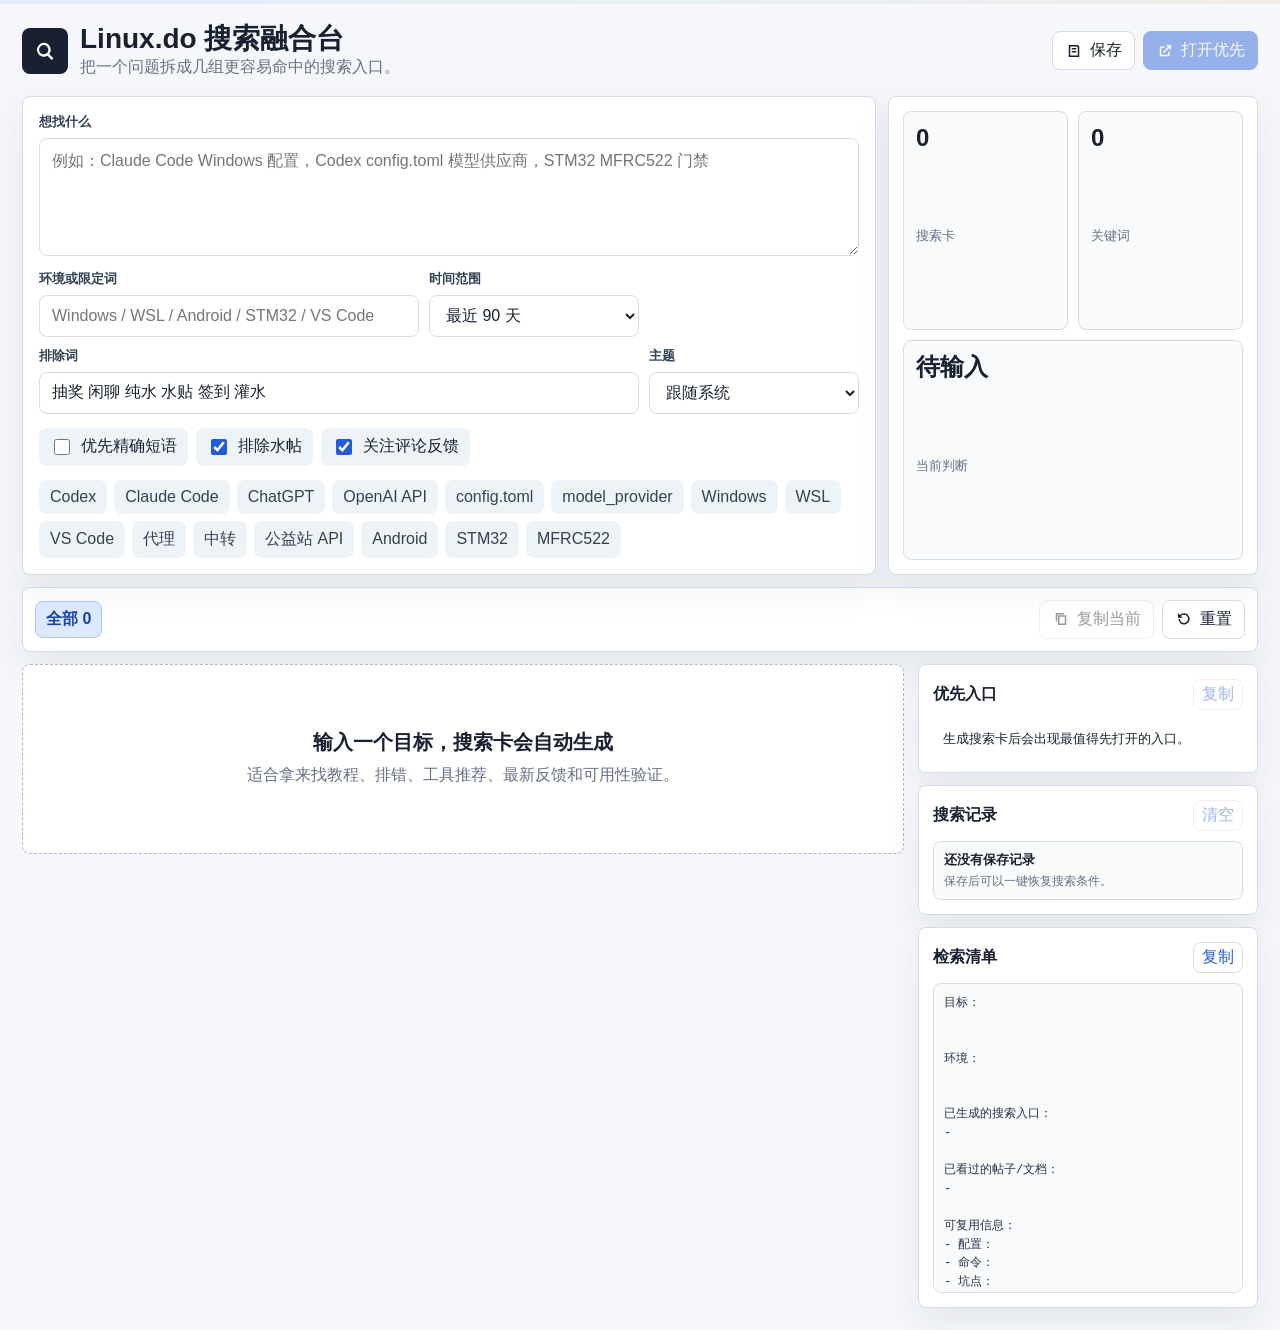
<file: index.html>
<!doctype html>
<html lang="zh-CN">
  <head>
    <meta charset="utf-8">
    <meta name="viewport" content="width=device-width, initial-scale=1">
    <meta name="color-scheme" content="light dark">
    <title>Linux.do 搜索融合台</title>
    <script>
      (() => {
        try {
          const raw = localStorage.getItem("linuxdoSearchToolTheme");
          const mode = raw ? JSON.parse(raw) : "system";
          if (mode === "light" || mode === "dark") document.documentElement.dataset.theme = mode;
        } catch {}
      })();
    </script>
    <link rel="stylesheet" href="./styles.css">
  </head>
  <body>
    <main class="app-shell">
      <header class="masthead">
        <div class="brand-block">
          <div class="brand-mark" aria-hidden="true">
            <svg viewBox="0 0 24 24" focusable="false">
              <path d="M10.8 4.4a6.4 6.4 0 0 1 5 10.4l3.9 3.9-1.5 1.5-3.9-3.9a6.4 6.4 0 1 1-3.5-11.9Zm0 2.1a4.3 4.3 0 1 0 0 8.6 4.3 4.3 0 0 0 0-8.6Z"></path>
            </svg>
          </div>
          <div>
            <h1>Linux.do 搜索融合台</h1>
            <p id="statusLine">把一个问题拆成几组更容易命中的搜索入口。</p>
          </div>
        </div>
        <div class="mast-actions">
          <button class="icon-btn" id="savePlanBtn" type="button" title="保存当前搜索">
            <svg viewBox="0 0 24 24" aria-hidden="true"><path d="M5 4h12l2 2v14H5V4Zm2 2v12h10V7.1L15.9 6H7Zm2 2h6v2H9V8Zm0 4h6v2H9v-2Z"></path></svg>
            <span>保存</span>
          </button>
          <button class="icon-btn primary" id="openBestBtn" type="button" title="打开优先搜索">
            <svg viewBox="0 0 24 24" aria-hidden="true"><path d="M14 4h6v6h-2V7.4l-7.3 7.3-1.4-1.4L16.6 6H14V4ZM5 6h6v2H7v9h9v-4h2v6H5V6Z"></path></svg>
            <span>打开优先</span>
          </button>
        </div>
      </header>

      <section class="workspace">
        <section class="query-panel" aria-label="搜索条件">
          <label class="field main-field" for="topicInput">
            <span>想找什么</span>
            <textarea id="topicInput" rows="4" placeholder="例如：Claude Code Windows 配置，Codex config.toml 模型供应商，STM32 MFRC522 门禁"></textarea>
          </label>

          <div class="field-grid">
            <label class="field" for="contextInput">
              <span>环境或限定词</span>
              <input id="contextInput" type="text" placeholder="Windows / WSL / Android / STM32 / VS Code">
            </label>
            <label class="field" for="datePreset">
              <span>时间范围</span>
              <select id="datePreset">
                <option value="none">不限时间</option>
                <option value="30">最近 30 天</option>
                <option value="90" selected>最近 90 天</option>
                <option value="180">最近半年</option>
                <option value="365">最近一年</option>
                <option value="custom">自定义日期后</option>
              </select>
            </label>
            <label class="field custom-date hidden" for="customAfter">
              <span>起始日期</span>
              <input id="customAfter" type="date">
            </label>
            <label class="field exclude-field" for="excludeInput">
              <span>排除词</span>
              <input id="excludeInput" type="text" placeholder="抽奖 闲聊 纯水 水贴 签到 灌水">
            </label>
            <label class="field" for="themeMode">
              <span>主题</span>
              <select id="themeMode">
                <option value="system">跟随系统</option>
                <option value="light">亮色</option>
                <option value="dark">暗色</option>
              </select>
            </label>
          </div>

          <div class="toggle-row" aria-label="搜索开关">
            <label class="toggle">
              <input id="exactToggle" type="checkbox">
              <span>优先精确短语</span>
            </label>
            <label class="toggle">
              <input id="cleanToggle" type="checkbox" checked>
              <span>排除水帖</span>
            </label>
            <label class="toggle">
              <input id="commentsToggle" type="checkbox" checked>
              <span>关注评论反馈</span>
            </label>
          </div>

          <div class="quick-strip" id="quickStrip" aria-label="常用限定词"></div>
        </section>

        <section class="insight-panel" aria-label="搜索概览">
          <div class="metric">
            <strong id="cardCount">0</strong>
            <span>搜索卡</span>
          </div>
          <div class="metric">
            <strong id="keywordCount">0</strong>
            <span>关键词</span>
          </div>
          <div class="metric wide">
            <strong id="intentText">待输入</strong>
            <span>当前判断</span>
          </div>
        </section>
      </section>

      <section class="result-tools" aria-label="结果工具">
        <div class="tabs" id="categoryTabs"></div>
        <div class="tool-actions">
          <button class="icon-btn" id="copyVisibleBtn" type="button">
            <svg viewBox="0 0 24 24" aria-hidden="true"><path d="M8 7h11v13H8V7Zm2 2v9h7V9h-7ZM5 4h11v2H7v9H5V4Z"></path></svg>
            <span>复制当前</span>
          </button>
          <button class="icon-btn" id="resetBtn" type="button">
            <svg viewBox="0 0 24 24" aria-hidden="true"><path d="M6.6 6.6A7.5 7.5 0 1 1 4.5 12h2A5.5 5.5 0 1 0 8 8l2.3 2.3H4V4l2.6 2.6Z"></path></svg>
            <span>重置</span>
          </button>
        </div>
      </section>

      <section class="content-grid">
        <section class="results" aria-label="搜索卡片">
          <div id="emptyState" class="empty-state">
            <h2>输入一个目标，搜索卡会自动生成</h2>
            <p>适合拿来找教程、排错、工具推荐、最新反馈和可用性验证。</p>
          </div>
          <div id="cardsGrid" class="cards-grid"></div>
        </section>

        <aside class="side-rail" aria-label="资料沉淀">
          <section class="rail-section">
            <div class="rail-head">
              <h2>优先入口</h2>
              <button id="copyPriorityBtn" class="text-btn" type="button">复制</button>
            </div>
            <div id="priorityList" class="priority-list"></div>
          </section>

          <section class="rail-section">
            <div class="rail-head">
              <h2>搜索记录</h2>
              <button id="clearHistoryBtn" class="text-btn" type="button">清空</button>
            </div>
            <div id="historyList" class="history-list"></div>
          </section>

          <section class="rail-section">
            <div class="rail-head">
              <h2>检索清单</h2>
              <button id="copyTemplateBtn" class="text-btn" type="button">复制</button>
            </div>
            <pre id="questionTemplate" class="template-box"></pre>
          </section>
        </aside>
      </section>
    </main>

    <section id="copyFallback" class="copy-fallback hidden" role="dialog" aria-modal="true" aria-labelledby="copyFallbackTitle">
      <div class="copy-fallback-panel">
        <div class="rail-head">
          <h2 id="copyFallbackTitle">手动复制</h2>
          <button id="closeFallbackBtn" class="text-btn" type="button">关闭</button>
        </div>
        <textarea id="fallbackText" readonly></textarea>
      </div>
    </section>

    <script src="./shared/search-core.js" defer></script>
    <script src="./app.js" defer></script>
  </body>
</html>
</file>
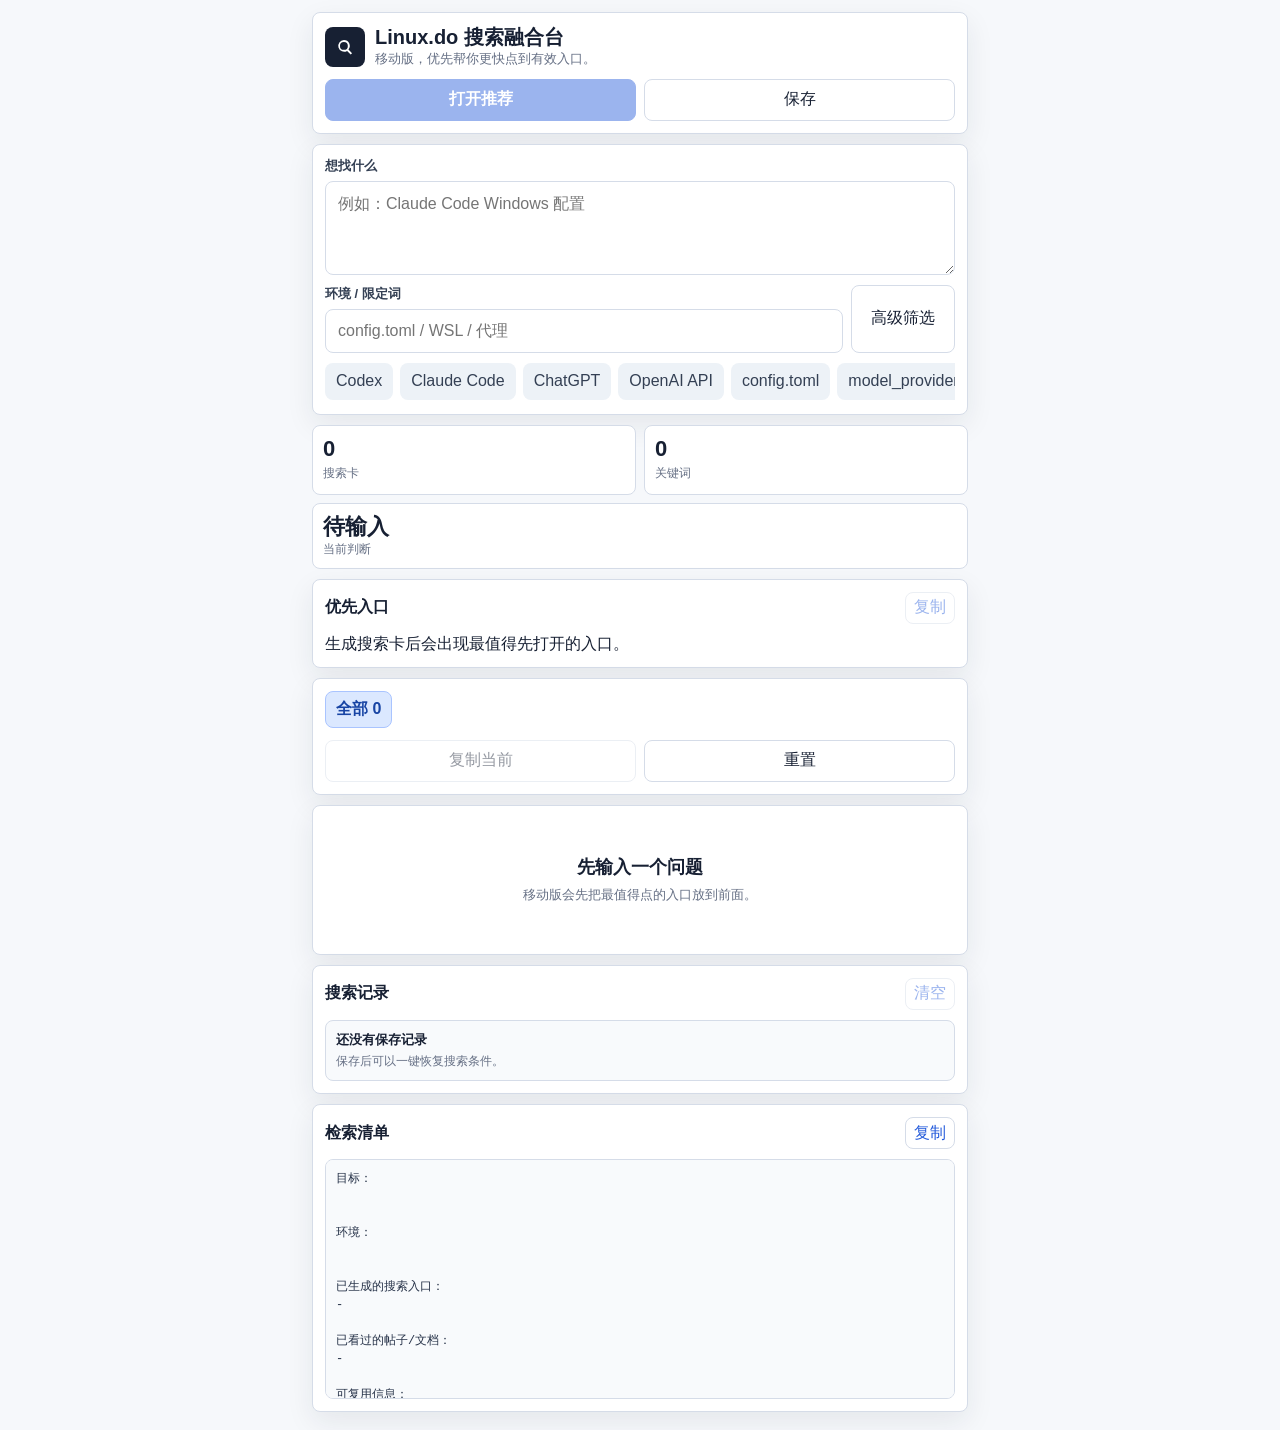
<file: mobile/index.html>
<!doctype html>
<html lang="zh-CN">
  <head>
    <meta charset="utf-8">
    <meta name="viewport" content="width=device-width, initial-scale=1, viewport-fit=cover">
    <meta name="color-scheme" content="light dark">
    <title>Linux.do 搜索融合台 Mobile</title>
    <script>
      (() => {
        try {
          const raw = localStorage.getItem("linuxdoSearchToolTheme");
          const mode = raw ? JSON.parse(raw) : "system";
          if (mode === "light" || mode === "dark") document.documentElement.dataset.theme = mode;
        } catch {}
      })();
    </script>
    <link rel="stylesheet" href="./styles.css">
  </head>
  <body>
    <main class="mobile-shell">
      <header class="mobile-top">
        <div class="brand">
          <div class="brand-mark" aria-hidden="true">
            <svg viewBox="0 0 24 24" focusable="false">
              <path d="M10.8 4.4a6.4 6.4 0 0 1 5 10.4l3.9 3.9-1.5 1.5-3.9-3.9a6.4 6.4 0 1 1-3.5-11.9Zm0 2.1a4.3 4.3 0 1 0 0 8.6 4.3 4.3 0 0 0 0-8.6Z"></path>
            </svg>
          </div>
          <div>
            <h1>Linux.do 搜索融合台</h1>
            <p id="statusLine">移动版，优先帮你更快点到有效入口。</p>
          </div>
        </div>
        <div class="quick-actions">
          <button id="openBestBtn" class="btn primary" type="button">打开推荐</button>
          <button id="savePlanBtn" class="btn" type="button">保存</button>
        </div>
      </header>

      <section class="hero-panel">
        <label class="field main-field" for="topicInput">
          <span>想找什么</span>
          <textarea id="topicInput" rows="3" placeholder="例如：Claude Code Windows 配置"></textarea>
        </label>

        <div class="hero-grid">
          <label class="field" for="contextInput">
            <span>环境 / 限定词</span>
            <input id="contextInput" type="text" placeholder="config.toml / WSL / 代理">
          </label>
          <button id="toggleAdvancedBtn" class="btn ghost" type="button">高级筛选</button>
        </div>

        <div class="quick-strip" id="quickStrip" aria-label="常用限定词"></div>
      </section>

      <section class="metrics">
        <div class="metric">
          <strong id="cardCount">0</strong>
          <span>搜索卡</span>
        </div>
        <div class="metric">
          <strong id="keywordCount">0</strong>
          <span>关键词</span>
        </div>
        <div class="metric wide">
          <strong id="intentText">待输入</strong>
          <span>当前判断</span>
        </div>
      </section>

      <section id="advancedPanel" class="advanced-panel hidden">
        <div class="field-grid">
          <label class="field" for="datePreset">
            <span>时间范围</span>
            <select id="datePreset">
              <option value="none">不限时间</option>
              <option value="30">最近 30 天</option>
              <option value="90" selected>最近 90 天</option>
              <option value="180">最近半年</option>
              <option value="365">最近一年</option>
              <option value="custom">自定义日期后</option>
            </select>
          </label>
          <label class="field custom-date hidden" for="customAfter">
            <span>起始日期</span>
            <input id="customAfter" type="date">
          </label>
          <label class="field" for="excludeInput">
            <span>排除词</span>
            <input id="excludeInput" type="text" placeholder="抽奖 闲聊 纯水 水贴 签到 灌水">
          </label>
          <label class="field" for="themeMode">
            <span>主题</span>
            <select id="themeMode">
              <option value="system">跟随系统</option>
              <option value="light">亮色</option>
              <option value="dark">暗色</option>
            </select>
          </label>
        </div>

        <div class="toggle-row">
          <label class="toggle">
            <input id="exactToggle" type="checkbox">
            <span>精确短语</span>
          </label>
          <label class="toggle">
            <input id="cleanToggle" type="checkbox" checked>
            <span>排除水帖</span>
          </label>
          <label class="toggle">
            <input id="commentsToggle" type="checkbox" checked>
            <span>评论反馈</span>
          </label>
        </div>
      </section>

      <section class="priority-panel">
        <div class="section-head">
          <h2>优先入口</h2>
          <button id="copyPriorityBtn" class="text-btn" type="button">复制</button>
        </div>
        <div id="priorityList" class="priority-list"></div>
      </section>

      <section class="result-tools">
        <div id="categoryTabs" class="tabs"></div>
        <div class="tool-row">
          <button id="copyVisibleBtn" class="btn" type="button">复制当前</button>
          <button id="resetBtn" class="btn ghost" type="button">重置</button>
        </div>
      </section>

      <section class="results">
        <div id="emptyState" class="empty-state">
          <h2>先输入一个问题</h2>
          <p>移动版会先把最值得点的入口放到前面。</p>
        </div>
        <div id="cardsGrid" class="cards-grid"></div>
      </section>

      <section class="history-panel">
        <div class="section-head">
          <h2>搜索记录</h2>
          <button id="clearHistoryBtn" class="text-btn" type="button">清空</button>
        </div>
        <div id="historyList" class="history-list"></div>
      </section>

      <section class="checklist-panel">
        <div class="section-head">
          <h2>检索清单</h2>
          <button id="copyTemplateBtn" class="text-btn" type="button">复制</button>
        </div>
        <pre id="questionTemplate" class="template-box"></pre>
      </section>
    </main>

    <section id="copyFallback" class="copy-fallback hidden" role="dialog" aria-modal="true" aria-labelledby="copyFallbackTitle">
      <div class="copy-fallback-panel">
        <div class="section-head">
          <h2 id="copyFallbackTitle">手动复制</h2>
          <button id="closeFallbackBtn" class="text-btn" type="button">关闭</button>
        </div>
        <textarea id="fallbackText" readonly></textarea>
      </div>
    </section>

    <script src="../shared/search-core.js" defer></script>
    <script src="./app.js" defer></script>
  </body>
</html>
</file>
<file: styles.css>
:root {
  color-scheme: light dark;
  --bg: #f5f7fb;
  --surface: #ffffff;
  --surface-soft: #eef3f8;
  --surface-raised: #f8fafc;
  --control-bg: #ffffff;
  --ink: #182032;
  --ink-soft: #263248;
  --muted: #667085;
  --label: #334155;
  --chip-ink: #344054;
  --desc: #475467;
  --line: #d5dce8;
  --line-strong: #abb7ca;
  --blue: #245bdb;
  --blue-soft: #dbe8ff;
  --blue-ink: #1744a4;
  --sky-soft: #e5f4ff;
  --sky-ink: #075985;
  --green: #127c68;
  --green-soft: #dff6ef;
  --amber: #b35b10;
  --amber-soft: #fff0d5;
  --red: #b42318;
  --red-soft: #ffe1df;
  --violet: #6957c8;
  --violet-soft: #ebe7ff;
  --shadow: 0 14px 36px rgba(24, 32, 50, 0.08);
  --card-shadow: 0 10px 26px rgba(24, 32, 50, 0.06);
  --focus: rgba(36, 91, 219, 0.14);
  --overlay: rgba(24, 32, 50, 0.45);
  --top-accent: linear-gradient(90deg, rgba(36, 91, 219, 0.08), rgba(18, 124, 104, 0.06), rgba(179, 91, 16, 0.07));
}

@media (prefers-color-scheme: dark) {
  :root:not([data-theme="light"]) {
    --bg: #0d1117;
    --surface: #151b23;
    --surface-soft: #1d2733;
    --surface-raised: #111821;
    --control-bg: #0f1720;
    --ink: #edf2f7;
    --ink-soft: #d7dee9;
    --muted: #9aa8ba;
    --label: #c7d1df;
    --chip-ink: #d8e0eb;
    --desc: #b5c0cf;
    --line: #303a48;
    --line-strong: #4c5a6b;
    --blue: #6b91ff;
    --blue-soft: #17284e;
    --blue-ink: #c6d6ff;
    --sky-soft: #123047;
    --sky-ink: #bae3ff;
    --green: #6ee7c9;
    --green-soft: #12352f;
    --amber: #f6b86e;
    --amber-soft: #3d2911;
    --red: #ff9b92;
    --red-soft: #3c1c1d;
    --violet: #b7a9ff;
    --violet-soft: #282141;
    --shadow: 0 16px 40px rgba(0, 0, 0, 0.28);
    --card-shadow: 0 12px 30px rgba(0, 0, 0, 0.22);
    --focus: rgba(107, 145, 255, 0.22);
    --overlay: rgba(0, 0, 0, 0.62);
    --top-accent: linear-gradient(90deg, rgba(107, 145, 255, 0.25), rgba(110, 231, 201, 0.12), rgba(246, 184, 110, 0.14));
  }
}

:root[data-theme="light"] {
  color-scheme: light;
}

:root[data-theme="dark"] {
  color-scheme: dark;
  --bg: #0d1117;
  --surface: #151b23;
  --surface-soft: #1d2733;
  --surface-raised: #111821;
  --control-bg: #0f1720;
  --ink: #edf2f7;
  --ink-soft: #d7dee9;
  --muted: #9aa8ba;
  --label: #c7d1df;
  --chip-ink: #d8e0eb;
  --desc: #b5c0cf;
  --line: #303a48;
  --line-strong: #4c5a6b;
  --blue: #6b91ff;
  --blue-soft: #17284e;
  --blue-ink: #c6d6ff;
  --sky-soft: #123047;
  --sky-ink: #bae3ff;
  --green: #6ee7c9;
  --green-soft: #12352f;
  --amber: #f6b86e;
  --amber-soft: #3d2911;
  --red: #ff9b92;
  --red-soft: #3c1c1d;
  --violet: #b7a9ff;
  --violet-soft: #282141;
  --shadow: 0 16px 40px rgba(0, 0, 0, 0.28);
  --card-shadow: 0 12px 30px rgba(0, 0, 0, 0.22);
  --focus: rgba(107, 145, 255, 0.22);
  --overlay: rgba(0, 0, 0, 0.62);
  --top-accent: linear-gradient(90deg, rgba(107, 145, 255, 0.25), rgba(110, 231, 201, 0.12), rgba(246, 184, 110, 0.14));
}

* {
  box-sizing: border-box;
}

html {
  min-width: 320px;
}

body {
  margin: 0;
  background:
    var(--top-accent) 0 0 / 100% 4px no-repeat,
    var(--bg);
  color: var(--ink);
  font-family: "Microsoft YaHei", "Segoe UI", Arial, sans-serif;
}

button,
input,
select,
textarea {
  font: inherit;
}

button {
  -webkit-tap-highlight-color: transparent;
}

.app-shell {
  margin: 0 auto;
  max-width: 1500px;
  min-height: 100vh;
  padding: 22px;
}

.masthead {
  align-items: center;
  display: flex;
  gap: 18px;
  justify-content: space-between;
  margin-bottom: 16px;
}

.brand-block {
  align-items: center;
  display: flex;
  gap: 12px;
  min-width: 0;
}

.brand-mark {
  align-items: center;
  background: var(--ink);
  border-radius: 8px;
  color: #fff;
  display: grid;
  flex: 0 0 46px;
  height: 46px;
  place-items: center;
  width: 46px;
}

.brand-mark svg,
.icon-btn svg {
  fill: currentColor;
}

.brand-mark svg {
  height: 26px;
  width: 26px;
}

h1,
h2,
p {
  letter-spacing: 0;
  margin: 0;
}

h1 {
  font-size: 28px;
  line-height: 1.18;
}

h2 {
  font-size: 16px;
  line-height: 1.3;
}

p {
  color: var(--muted);
  line-height: 1.55;
}

.mast-actions,
.tool-actions {
  display: flex;
  flex-wrap: wrap;
  gap: 8px;
  justify-content: flex-end;
}

.icon-btn,
.text-btn,
.query-link,
.copy-query {
  align-items: center;
  border: 1px solid var(--line);
  border-radius: 8px;
  cursor: pointer;
  display: inline-flex;
  gap: 7px;
  justify-content: center;
  min-height: 38px;
  text-decoration: none;
  transition: background 140ms ease, border-color 140ms ease, color 140ms ease, transform 140ms ease;
}

.icon-btn {
  background: var(--surface);
  color: var(--ink);
  padding: 8px 12px;
}

.icon-btn svg {
  height: 18px;
  width: 18px;
}

.icon-btn.primary {
  background: var(--blue);
  border-color: var(--blue);
  color: #fff;
}

.icon-btn:hover,
.query-link:hover,
.copy-query:hover,
.text-btn:hover {
  border-color: var(--line-strong);
  transform: translateY(-1px);
}

.icon-btn:disabled,
.text-btn:disabled {
  cursor: not-allowed;
  opacity: 0.45;
  transform: none;
}

.workspace {
  display: grid;
  gap: 12px;
  grid-template-columns: minmax(0, 1fr) 370px;
  margin-bottom: 12px;
}

.query-panel,
.insight-panel,
.result-tools,
.rail-section {
  background: var(--surface);
  border: 1px solid var(--line);
  border-radius: 8px;
  box-shadow: var(--shadow);
}

.query-panel {
  display: grid;
  gap: 14px;
  padding: 16px;
}

.field {
  display: grid;
  gap: 7px;
  min-width: 0;
}

.field span {
  color: var(--label);
  font-size: 13px;
  font-weight: 700;
}

.field input,
.field select,
.field textarea {
  background: var(--control-bg);
  border: 1px solid var(--line);
  border-radius: 8px;
  color: var(--ink);
  min-height: 42px;
  outline: none;
  padding: 10px 12px;
  width: 100%;
}

.field textarea {
  line-height: 1.5;
  min-height: 108px;
  resize: vertical;
}

.field input:focus,
.field select:focus,
.field textarea:focus {
  border-color: var(--blue);
  box-shadow: 0 0 0 3px var(--focus);
}

.field-grid {
  display: grid;
  gap: 10px;
  grid-template-columns: minmax(220px, 1fr) minmax(160px, 210px) minmax(160px, 210px);
}

.exclude-field {
  grid-column: span 2;
}

.toggle-row {
  display: flex;
  flex-wrap: wrap;
  gap: 8px;
}

.toggle {
  align-items: center;
  background: var(--surface-soft);
  border: 1px solid transparent;
  border-radius: 8px;
  cursor: pointer;
  display: inline-flex;
  gap: 8px;
  min-height: 36px;
  padding: 7px 10px;
}

.toggle input {
  accent-color: var(--blue);
  height: 16px;
  width: 16px;
}

.quick-strip {
  display: flex;
  flex-wrap: wrap;
  gap: 7px;
}

.quick-chip,
.tab-btn {
  background: var(--surface-soft);
  border: 1px solid transparent;
  border-radius: 8px;
  color: var(--chip-ink);
  cursor: pointer;
  min-height: 34px;
  padding: 7px 10px;
}

.quick-chip:hover,
.tab-btn:hover {
  border-color: var(--line-strong);
}

.insight-panel {
  align-self: stretch;
  display: grid;
  gap: 10px;
  grid-template-columns: 1fr 1fr;
  padding: 14px;
}

.metric {
  background: var(--surface-raised);
  border: 1px solid var(--line);
  border-radius: 8px;
  display: grid;
  gap: 4px;
  min-height: 82px;
  padding: 12px;
}

.metric.wide {
  grid-column: 1 / -1;
}

.metric strong {
  color: var(--ink);
  font-size: 24px;
  line-height: 1.15;
  overflow-wrap: anywhere;
}

.metric span {
  color: var(--muted);
  font-size: 13px;
}

.result-tools {
  align-items: center;
  display: flex;
  gap: 12px;
  justify-content: space-between;
  margin-bottom: 12px;
  padding: 12px;
}

.tabs {
  display: flex;
  flex-wrap: wrap;
  gap: 8px;
}

.tab-btn.active {
  background: var(--blue-soft);
  border-color: #a9c4ff;
  color: var(--blue-ink);
  font-weight: 700;
}

.content-grid {
  display: grid;
  gap: 14px;
  grid-template-columns: minmax(0, 1fr) 340px;
}

.results {
  min-width: 0;
}

.cards-grid {
  display: grid;
  gap: 10px;
  grid-template-columns: repeat(auto-fill, minmax(330px, 1fr));
}

.result-card {
  background: var(--surface);
  border: 1px solid var(--line);
  border-radius: 8px;
  box-shadow: var(--card-shadow);
  display: grid;
  gap: 12px;
  padding: 14px;
}

.card-head {
  align-items: flex-start;
  display: flex;
  gap: 10px;
  justify-content: space-between;
}

.card-title {
  display: grid;
  gap: 6px;
  min-width: 0;
}

.card-title h2 {
  font-size: 17px;
  overflow-wrap: anywhere;
}

.badge {
  border-radius: 999px;
  display: inline-flex;
  font-size: 12px;
  font-weight: 700;
  justify-self: start;
  line-height: 1;
  padding: 5px 8px;
}

.badge.precise {
  background: var(--blue-soft);
  color: var(--blue-ink);
}

.badge.title {
  background: var(--violet-soft);
  color: #4b3aa2;
}

.badge.tutorial {
  background: var(--green-soft);
  color: var(--green);
}

.badge.issue {
  background: var(--red-soft);
  color: var(--red);
}

.badge.tool {
  background: var(--amber-soft);
  color: var(--amber);
}

.badge.latest,
.badge.source {
  background: var(--sky-soft);
  color: var(--sky-ink);
}

.priority {
  color: var(--muted);
  flex: 0 0 auto;
  font-size: 12px;
  font-weight: 700;
}

.card-desc {
  color: var(--desc);
  font-size: 14px;
}

.query-box {
  background: var(--surface-raised);
  border: 1px solid var(--line);
  border-radius: 8px;
  color: var(--ink-soft);
  font-family: Consolas, "SFMono-Regular", Menlo, monospace;
  font-size: 12px;
  line-height: 1.5;
  overflow-wrap: anywhere;
  padding: 10px;
  white-space: pre-wrap;
}

.link-row {
  display: grid;
  gap: 8px;
  grid-template-columns: repeat(2, minmax(0, 1fr));
}

.query-link,
.copy-query {
  background: var(--surface);
  color: var(--ink);
  min-width: 0;
  padding: 8px 9px;
}

.query-link.primary-link {
  background: var(--blue);
  border-color: var(--blue);
  color: #fff;
}

.query-link svg,
.copy-query svg {
  fill: currentColor;
  height: 16px;
  flex: 0 0 16px;
  width: 16px;
}

.query-link span,
.copy-query span {
  overflow: hidden;
  text-overflow: ellipsis;
  white-space: nowrap;
}

.empty-state {
  background: var(--surface);
  border: 1px dashed var(--line-strong);
  border-radius: 8px;
  display: grid;
  gap: 8px;
  min-height: 190px;
  place-content: center;
  text-align: center;
}

.empty-state h2 {
  font-size: 20px;
}

.side-rail {
  align-self: start;
  display: grid;
  gap: 12px;
  position: sticky;
  top: 12px;
}

.rail-section {
  padding: 14px;
}

.rail-head {
  align-items: center;
  display: flex;
  gap: 8px;
  justify-content: space-between;
  margin-bottom: 10px;
}

.text-btn {
  background: transparent;
  color: var(--blue);
  min-height: 30px;
  padding: 4px 8px;
}

.priority-list {
  display: grid;
  gap: 8px;
}

.priority-item {
  background: var(--surface-raised);
  border: 1px solid var(--line);
  border-radius: 8px;
  color: var(--ink);
  display: grid;
  gap: 4px;
  padding: 10px;
  text-decoration: none;
}

.priority-item strong {
  font-size: 13px;
}

.priority-item span {
  color: var(--muted);
  font-size: 12px;
  line-height: 1.45;
  overflow-wrap: anywhere;
}

.history-list {
  display: grid;
  gap: 8px;
}

.history-item {
  align-items: start;
  background: var(--surface-raised);
  border: 1px solid var(--line);
  border-radius: 8px;
  color: var(--ink);
  cursor: pointer;
  display: grid;
  gap: 4px;
  padding: 9px 10px;
  text-align: left;
}

.history-item strong {
  font-size: 13px;
  overflow-wrap: anywhere;
}

.history-item span {
  color: var(--muted);
  font-size: 12px;
}

.template-box {
  background: var(--surface-raised);
  border: 1px solid var(--line);
  border-radius: 8px;
  color: var(--ink-soft);
  font-family: Consolas, "Microsoft YaHei", monospace;
  font-size: 12px;
  line-height: 1.55;
  margin: 0;
  max-height: 310px;
  overflow: auto;
  padding: 10px;
  white-space: pre-wrap;
}

.time-chip {
  align-items: center;
  background: var(--blue-soft);
  border-radius: 999px;
  color: var(--blue-ink);
  display: inline-flex;
  font-size: 12px;
  font-weight: 700;
  line-height: 1;
  padding: 5px 8px;
  width: fit-content;
}

.time-chip.muted {
  background: #eef2f7;
  color: var(--desc);
}

.compact {
  font-size: 13px;
  min-height: auto;
  padding: 10px;
  place-content: initial;
  text-align: left;
}

.copy-fallback {
  align-items: center;
  background: var(--overlay);
  display: grid;
  inset: 0;
  padding: 18px;
  position: fixed;
  z-index: 20;
}

.copy-fallback-panel {
  background: var(--surface);
  border: 1px solid var(--line);
  border-radius: 8px;
  box-shadow: var(--shadow);
  margin: 0 auto;
  max-width: 760px;
  padding: 14px;
  width: min(100%, 760px);
}

.copy-fallback-panel textarea {
  background: var(--surface-raised);
  border: 1px solid var(--line);
  border-radius: 8px;
  color: var(--ink);
  font-family: Consolas, "Microsoft YaHei", monospace;
  font-size: 12px;
  line-height: 1.5;
  min-height: 320px;
  padding: 10px;
  resize: vertical;
  width: 100%;
}

.hidden {
  display: none !important;
}

@media (max-width: 1160px) {
  .workspace,
  .content-grid {
    grid-template-columns: 1fr;
  }

  .side-rail {
    position: static;
  }
}

@media (max-width: 760px) {
  .app-shell {
    padding: 14px;
  }

  .masthead,
  .result-tools {
    align-items: stretch;
    flex-direction: column;
  }

  .mast-actions,
  .tool-actions {
    justify-content: stretch;
  }

  .mast-actions .icon-btn,
  .tool-actions .icon-btn {
    flex: 1;
  }

  h1 {
    font-size: 23px;
  }

  .field-grid,
  .insight-panel,
  .link-row {
    grid-template-columns: 1fr;
  }

  .exclude-field {
    grid-column: auto;
  }

  .cards-grid {
    grid-template-columns: 1fr;
  }

  .card-head {
    align-items: stretch;
    flex-direction: column;
  }

  .priority {
    align-self: flex-start;
  }
}
</file>
<file: mobile/styles.css>
:root {
  color-scheme: light dark;
  --bg: #f6f8fb;
  --surface: #ffffff;
  --soft: #edf2f7;
  --surface-raised: #f8fafc;
  --control-bg: #ffffff;
  --ink: #172033;
  --ink-soft: #263248;
  --muted: #667085;
  --label: #344054;
  --chip-ink: #344054;
  --desc: #475467;
  --line: #d5dce8;
  --blue: #245bdb;
  --blue-soft: #dbe8ff;
  --blue-ink: #1744a4;
  --sky-soft: #e5f4ff;
  --sky-ink: #075985;
  --green: #127c68;
  --green-soft: #dff6ef;
  --amber: #b35b10;
  --amber-soft: #fff0d5;
  --red: #b42318;
  --red-soft: #ffe1df;
  --violet-soft: #ebe7ff;
  --violet-ink: #4b3aa2;
  --shadow: 0 10px 28px rgba(24, 32, 50, 0.08);
  --focus: rgba(36, 91, 219, 0.14);
  --overlay: rgba(24, 32, 50, 0.45);
}

@media (prefers-color-scheme: dark) {
  :root:not([data-theme="light"]) {
    --bg: #0d1117;
    --surface: #151b23;
    --soft: #1d2733;
    --surface-raised: #111821;
    --control-bg: #0f1720;
    --ink: #edf2f7;
    --ink-soft: #d7dee9;
    --muted: #9aa8ba;
    --label: #c7d1df;
    --chip-ink: #d8e0eb;
    --desc: #b5c0cf;
    --line: #303a48;
    --blue: #6b91ff;
    --blue-soft: #17284e;
    --blue-ink: #c6d6ff;
    --sky-soft: #123047;
    --sky-ink: #bae3ff;
    --green: #6ee7c9;
    --green-soft: #12352f;
    --amber: #f6b86e;
    --amber-soft: #3d2911;
    --red: #ff9b92;
    --red-soft: #3c1c1d;
    --violet-soft: #282141;
    --violet-ink: #d8ceff;
    --shadow: 0 14px 32px rgba(0, 0, 0, 0.28);
    --focus: rgba(107, 145, 255, 0.22);
    --overlay: rgba(0, 0, 0, 0.62);
  }
}

:root[data-theme="light"] {
  color-scheme: light;
}

:root[data-theme="dark"] {
  color-scheme: dark;
  --bg: #0d1117;
  --surface: #151b23;
  --soft: #1d2733;
  --surface-raised: #111821;
  --control-bg: #0f1720;
  --ink: #edf2f7;
  --ink-soft: #d7dee9;
  --muted: #9aa8ba;
  --label: #c7d1df;
  --chip-ink: #d8e0eb;
  --desc: #b5c0cf;
  --line: #303a48;
  --blue: #6b91ff;
  --blue-soft: #17284e;
  --blue-ink: #c6d6ff;
  --sky-soft: #123047;
  --sky-ink: #bae3ff;
  --green: #6ee7c9;
  --green-soft: #12352f;
  --amber: #f6b86e;
  --amber-soft: #3d2911;
  --red: #ff9b92;
  --red-soft: #3c1c1d;
  --violet-soft: #282141;
  --violet-ink: #d8ceff;
  --shadow: 0 14px 32px rgba(0, 0, 0, 0.28);
  --focus: rgba(107, 145, 255, 0.22);
  --overlay: rgba(0, 0, 0, 0.62);
}

* {
  box-sizing: border-box;
}

html {
  min-width: 320px;
}

body {
  margin: 0;
  background: var(--bg);
  color: var(--ink);
  font-family: "Microsoft YaHei", "Segoe UI", Arial, sans-serif;
}

button,
input,
select,
textarea {
  font: inherit;
}

.mobile-shell {
  display: grid;
  gap: 10px;
  margin: 0 auto;
  max-width: 680px;
  min-height: 100vh;
  padding: max(12px, env(safe-area-inset-top)) 12px max(18px, env(safe-area-inset-bottom));
}

.mobile-top,
.hero-panel,
.advanced-panel,
.priority-panel,
.result-tools,
.history-panel,
.checklist-panel,
.result-card,
.empty-state {
  background: var(--surface);
  border: 1px solid var(--line);
  border-radius: 8px;
  box-shadow: var(--shadow);
}

.mobile-top {
  display: grid;
  gap: 10px;
  padding: 12px;
}

.brand {
  align-items: center;
  display: flex;
  gap: 10px;
  min-width: 0;
}

.brand-mark {
  align-items: center;
  background: var(--ink);
  border-radius: 8px;
  color: #fff;
  display: grid;
  flex: 0 0 40px;
  height: 40px;
  place-items: center;
  width: 40px;
}

.brand-mark svg,
.query-link svg,
.copy-query svg {
  fill: currentColor;
}

.brand-mark svg {
  height: 22px;
  width: 22px;
}

h1,
h2,
p {
  letter-spacing: 0;
  margin: 0;
}

h1 {
  font-size: 20px;
  line-height: 1.2;
}

h2 {
  font-size: 16px;
}

p {
  color: var(--muted);
  font-size: 13px;
  line-height: 1.5;
}

.quick-actions,
.tool-row {
  display: grid;
  gap: 8px;
  grid-template-columns: 1fr 1fr;
}

.btn,
.text-btn,
.query-link,
.copy-query,
.quick-chip,
.tab-btn {
  align-items: center;
  border: 1px solid var(--line);
  border-radius: 8px;
  cursor: pointer;
  display: inline-flex;
  justify-content: center;
  min-height: 42px;
  text-decoration: none;
}

.btn {
  background: var(--surface);
  color: var(--ink);
  padding: 9px 12px;
}

.btn.primary {
  background: var(--blue);
  border-color: var(--blue);
  color: #fff;
  font-weight: 700;
}

.btn.ghost,
.text-btn {
  background: transparent;
}

.btn:disabled,
.text-btn:disabled {
  cursor: not-allowed;
  opacity: 0.45;
}

.text-btn {
  color: var(--blue);
  min-height: 32px;
  padding: 4px 8px;
}

.hero-panel,
.advanced-panel,
.priority-panel,
.result-tools,
.history-panel,
.checklist-panel {
  display: grid;
  gap: 10px;
  padding: 12px;
}

.field {
  display: grid;
  gap: 6px;
}

.field span {
  color: var(--label);
  font-size: 13px;
  font-weight: 700;
}

.field input,
.field select,
.field textarea {
  background: var(--control-bg);
  border: 1px solid var(--line);
  border-radius: 8px;
  color: var(--ink);
  min-height: 44px;
  outline: none;
  padding: 10px 12px;
  width: 100%;
}

.field textarea {
  line-height: 1.5;
  min-height: 88px;
  resize: vertical;
}

.field input:focus,
.field select:focus,
.field textarea:focus {
  border-color: var(--blue);
  box-shadow: 0 0 0 3px var(--focus);
}

.hero-grid {
  display: grid;
  gap: 8px;
  grid-template-columns: minmax(0, 1fr) 104px;
}

.field-grid {
  display: grid;
  gap: 8px;
  grid-template-columns: 1fr;
}

.quick-strip,
.tabs,
.toggle-row {
  display: flex;
  gap: 7px;
  overflow-x: auto;
  padding-bottom: 2px;
  scrollbar-width: none;
}

.quick-strip::-webkit-scrollbar,
.tabs::-webkit-scrollbar,
.toggle-row::-webkit-scrollbar {
  display: none;
}

.quick-chip,
.tab-btn,
.toggle {
  background: var(--soft);
  border: 1px solid transparent;
  color: var(--chip-ink);
  flex: 0 0 auto;
  min-height: 36px;
  padding: 7px 10px;
}

.tab-btn.active {
  background: var(--blue-soft);
  border-color: #a9c4ff;
  color: var(--blue-ink);
  font-weight: 700;
}

.toggle {
  align-items: center;
  border-radius: 8px;
  cursor: pointer;
  display: inline-flex;
  gap: 7px;
}

.toggle input {
  accent-color: var(--blue);
  height: 16px;
  width: 16px;
}

.metrics {
  display: grid;
  gap: 8px;
  grid-template-columns: 1fr 1fr;
}

.metric {
  background: var(--surface);
  border: 1px solid var(--line);
  border-radius: 8px;
  display: grid;
  gap: 2px;
  min-height: 70px;
  padding: 10px;
}

.metric.wide {
  grid-column: 1 / -1;
  min-height: 58px;
}

.metric strong {
  font-size: 22px;
  line-height: 1.15;
  overflow-wrap: anywhere;
}

.metric span {
  color: var(--muted);
  font-size: 12px;
}

.section-head {
  align-items: center;
  display: flex;
  gap: 8px;
  justify-content: space-between;
}

.priority-list,
.history-list,
.cards-grid {
  display: grid;
  gap: 8px;
}

.priority-item,
.history-item {
  background: var(--surface-raised);
  border: 1px solid var(--line);
  border-radius: 8px;
  color: var(--ink);
  display: grid;
  gap: 4px;
  padding: 10px;
  text-align: left;
  text-decoration: none;
}

.priority-item strong,
.history-item strong {
  font-size: 13px;
}

.priority-item span,
.history-item span {
  color: var(--muted);
  font-size: 12px;
  line-height: 1.45;
  overflow-wrap: anywhere;
}

.result-card {
  display: grid;
  gap: 10px;
  padding: 12px;
}

.card-head {
  align-items: start;
  display: grid;
  gap: 6px;
  grid-template-columns: minmax(0, 1fr) auto;
}

.card-title {
  display: grid;
  gap: 5px;
  min-width: 0;
}

.card-title h2 {
  font-size: 16px;
  line-height: 1.35;
  overflow-wrap: anywhere;
}

.badge,
.time-chip {
  border-radius: 999px;
  display: inline-flex;
  font-size: 12px;
  font-weight: 700;
  line-height: 1;
  padding: 5px 8px;
  width: fit-content;
}

.badge.precise {
  background: var(--blue-soft);
  color: var(--blue-ink);
}

.badge.title {
  background: var(--violet-soft);
  color: var(--violet-ink);
}

.badge.tutorial {
  background: var(--green-soft);
  color: var(--green);
}

.badge.issue {
  background: var(--red-soft);
  color: var(--red);
}

.badge.tool {
  background: var(--amber-soft);
  color: var(--amber);
}

.badge.latest,
.badge.source {
  background: var(--sky-soft);
  color: var(--sky-ink);
}

.time-chip {
  background: var(--blue-soft);
  color: var(--blue-ink);
}

.time-chip.muted {
  background: var(--soft);
  color: var(--desc);
}

.priority {
  color: var(--muted);
  font-size: 12px;
  font-weight: 700;
}

.card-desc {
  font-size: 13px;
}

.query-box {
  background: var(--surface-raised);
  border: 1px solid var(--line);
  border-radius: 8px;
  color: var(--ink-soft);
  font-family: Consolas, "Microsoft YaHei", monospace;
  font-size: 11px;
  line-height: 1.5;
  max-height: 104px;
  overflow: auto;
  overflow-wrap: anywhere;
  padding: 9px;
  white-space: pre-wrap;
}

.link-row {
  display: grid;
  gap: 8px;
  grid-template-columns: 1fr;
}

.query-link,
.copy-query {
  background: var(--surface);
  color: var(--ink);
  gap: 7px;
  padding: 9px 10px;
}

.query-link.primary-link {
  background: var(--blue);
  border-color: var(--blue);
  color: #fff;
  font-weight: 700;
}

.query-link svg,
.copy-query svg {
  height: 16px;
  width: 16px;
}

.empty-state {
  display: grid;
  gap: 6px;
  min-height: 150px;
  padding: 18px;
  place-content: center;
  text-align: center;
}

.empty-state h2 {
  font-size: 18px;
}

.template-box {
  background: var(--surface-raised);
  border: 1px solid var(--line);
  border-radius: 8px;
  color: var(--ink-soft);
  font-family: Consolas, "Microsoft YaHei", monospace;
  font-size: 12px;
  line-height: 1.5;
  margin: 0;
  max-height: 240px;
  overflow: auto;
  padding: 10px;
  white-space: pre-wrap;
}

.copy-fallback {
  align-items: end;
  background: var(--overlay);
  display: grid;
  inset: 0;
  padding: 12px;
  position: fixed;
  z-index: 20;
}

.copy-fallback-panel {
  background: var(--surface);
  border: 1px solid var(--line);
  border-radius: 8px;
  box-shadow: var(--shadow);
  padding: 12px;
}

.copy-fallback-panel textarea {
  background: var(--surface-raised);
  border: 1px solid var(--line);
  border-radius: 8px;
  color: var(--ink);
  font-family: Consolas, "Microsoft YaHei", monospace;
  font-size: 12px;
  line-height: 1.5;
  min-height: 260px;
  padding: 10px;
  resize: vertical;
  width: 100%;
}

.hidden {
  display: none !important;
}

@media (min-width: 520px) {
  .field-grid {
    grid-template-columns: 1fr 1fr;
  }

  .link-row {
    grid-template-columns: 1fr 1fr;
  }
}
</file>
